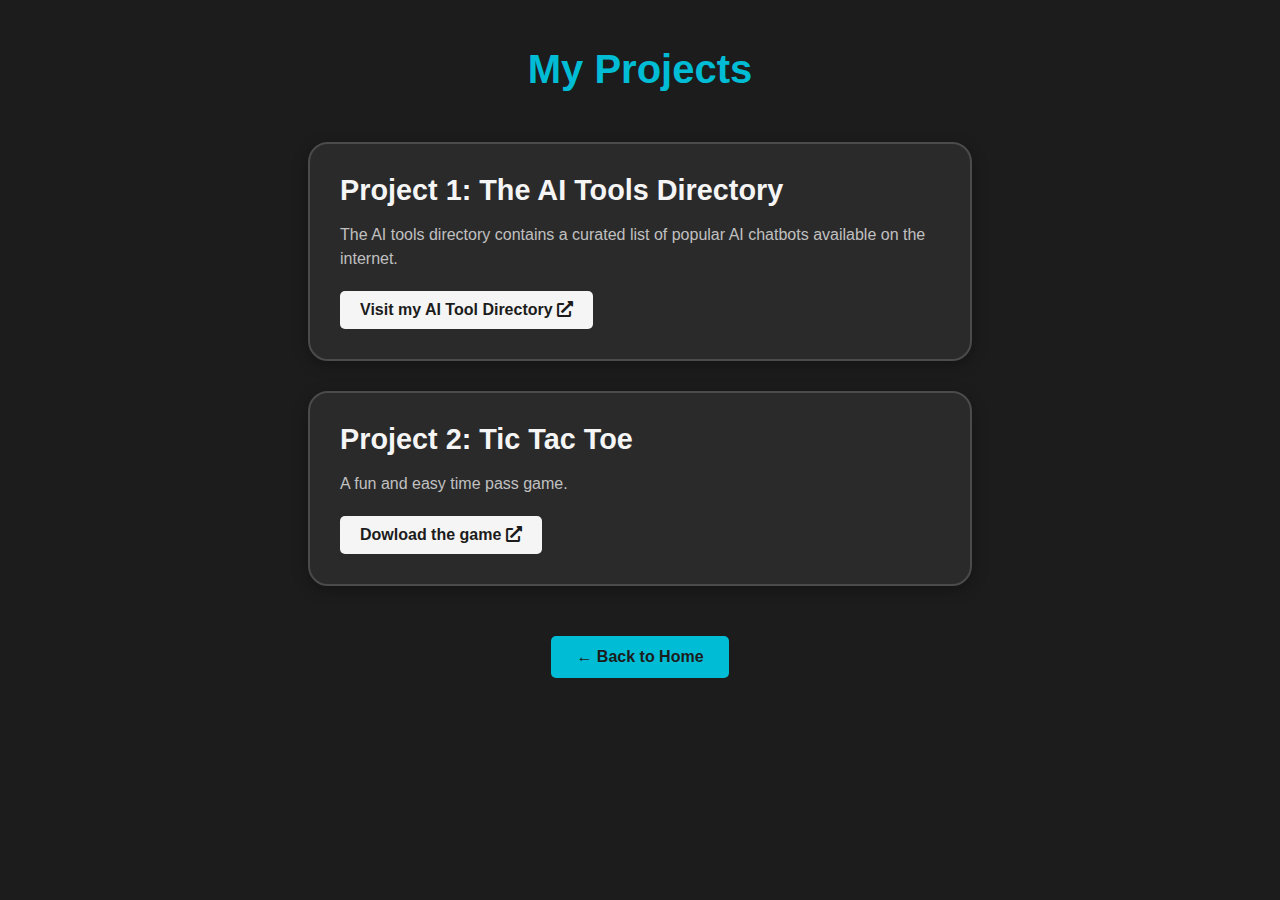
<file: projects.html>
<!DOCTYPE html>
<html lang="en">
<head>
    <meta charset="UTF-8">
    <meta name="viewport" content="width=device-width, initial-scale=1.0">
    <title>My Projects</title>
    <link rel="stylesheet" href="style.css">
    <link rel="stylesheet" href="https://cdnjs.cloudflare.com/ajax/libs/font-awesome/5.15.4/css/all.min.css">
</head>
<body>
    <main class="project-container">
        <h1>My Projects</h1>

        <section class="project-card">
            <h2 class="project-title">Project 1: The AI Tools Directory</h2>
            <p class="project-description">
                The AI tools directory contains a curated list of popular AI chatbots available on the internet.
            </p>
            <div class="project-link-container">
                <a href="https://techtrck.github.io/codetrail/" target="_blank" class="project-link">
                    Visit my AI Tool Directory <i class="fas fa-external-link-alt"></i>
                </a>
            </div>
        </section>

        <section class="project-card">
            <h2 class="project-title">Project 2: Tic Tac Toe</h2>
            <p class="project-description">
                A fun and easy time pass game.
            </p>
            <div class="project-link-container">
                <a href="https://techtrck.github.io/tictactoe/" target="_blank" class="project-link">
                    Dowload the game <i class="fas fa-external-link-alt"></i>
                </a>
            </div>
        </section>
    </main>

    <div class="navigation-bar">
        <button onclick="navigateTo('index.html')">← Back to Home</button>
    </div>
    
    <script src="script.js"></script>
</body>
</html>
</file>
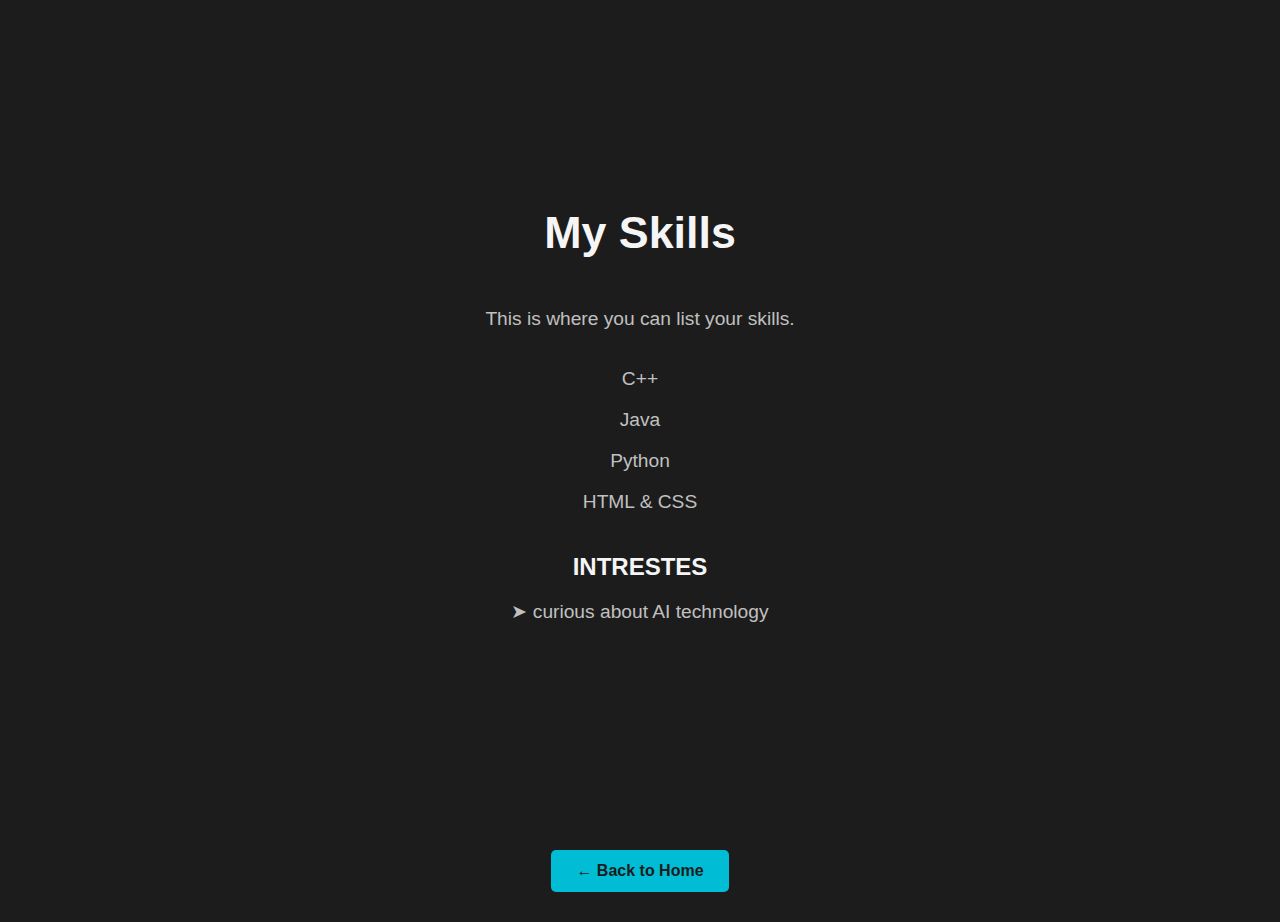
<file: skills.html>
<!DOCTYPE html>
<html lang="en">
<head>
    <meta charset="UTF-8">
    <meta name="viewport" content="width=device-width, initial-scale=1.0">
    <title>My Skills</title>
    <link rel="stylesheet" href="style.css">
</head>
<body>
    <main class="container">
        <h1>My Skills</h1>
        <p>This is where you can list your skills.</p>
        <div class="skills-list">
            <p>C++</p>
            <p>Java</p>
            <p>Python</p>
            <p>HTML & CSS</p>
        </div>
        <div class="skills-list">
            <h2>INTRESTES</h2>
            <p>➤ curious about AI technology</p>
        <div/>
        
    </main>
    
    <div class="navigation-bar">
        <button onclick="navigateTo('index.html')">← Back to Home</button>
    </div>

    <script src="script.js"></script>
</body>
</html>
</file>
<file: style.css>
/* General Body Styles */
body {
    margin: 0;
    background-color: #1c1c1c;
    color: #f5f5f5;
    font-family: 'Segoe UI', Tahoma, Geneva, Verdana, sans-serif;
    animation: fadeIn 1.5s ease-in;
}

/* Fade-in Animation */
@keyframes fadeIn {
    from {
        opacity: 0;
        transform: translateY(-20px);
    }
    to {
        opacity: 1;
        transform: translateY(0);
    }
}

/* Container for Centered Content (Home and Skills page) */
.container {
    text-align: center;
    padding: 50px;
    display: flex;
    flex-direction: column;
    justify-content: center;
    min-height: 80vh;
}

.container h1 {
    font-size: 2.8rem;
}

.container p {
    font-size: 1.2rem;
    color: #c0c0c0;
}

.highlight {
    color: #00bcd4;
    font-weight: bold;
}

.home-nav {
    margin-top: 20px;
}

/* General Button Styles */
button {
    margin: 10px;
    padding: 12px 25px;
    background-color: #00bcd4;
    border: none;
    border-radius: 5px;
    color: #1c1c1c;
    font-weight: bold;
    cursor: pointer;
    transition: background-color 0.3s, transform 0.2s;
    font-size: 1rem;
}

button:hover {
    background-color: #0097a7;
    transform: translateY(-2px);
}

/* Project Page Specific Styles */
.project-container {
    display: flex;
    flex-direction: column;
    align-items: center;
    padding: 20px;
    gap: 30px;
}

.project-container h1 {
    font-size: 2.5rem;
    color: #00bcd4;
    margin-bottom: 20px;
}

.project-card {
    background-color: #2a2a2a;
    border: 2px solid #4b4b4b;
    border-radius: 20px;
    padding: 30px;
    width: 90%;
    max-width: 600px;
    box-shadow: 0 4px 15px rgba(0, 0, 0, 0.3);
    transition: transform 0.3s ease, box-shadow 0.3s ease;
}

.project-card:hover {
    transform: translateY(-5px);
    box-shadow: 0 8px 25px rgba(0, 0, 0, 0.4);
}

.project-title {
    font-size: 1.8rem;
    margin-top: 0;
    margin-bottom: 10px;
    color: #f5f5f5;
}

.project-description {
    font-size: 1rem;
    color: #c0c0c0;
    line-height: 1.5;
    margin-bottom: 20px;
}

.project-link-container {
    background-color: #f5f5f5;
    border-radius: 5px;
    display: inline-block;
    padding: 10px 20px;
    transition: background-color 0.3s;
}

.project-link-container:hover {
    background-color: #e0e0e0;
}

.project-link {
    color: #1c1c1c;
    text-decoration: none;
    font-weight: bold;
}

/* Bottom Navigation Bar */
.navigation-bar {
    text-align: center;
    padding: 20px;
}
</file>
